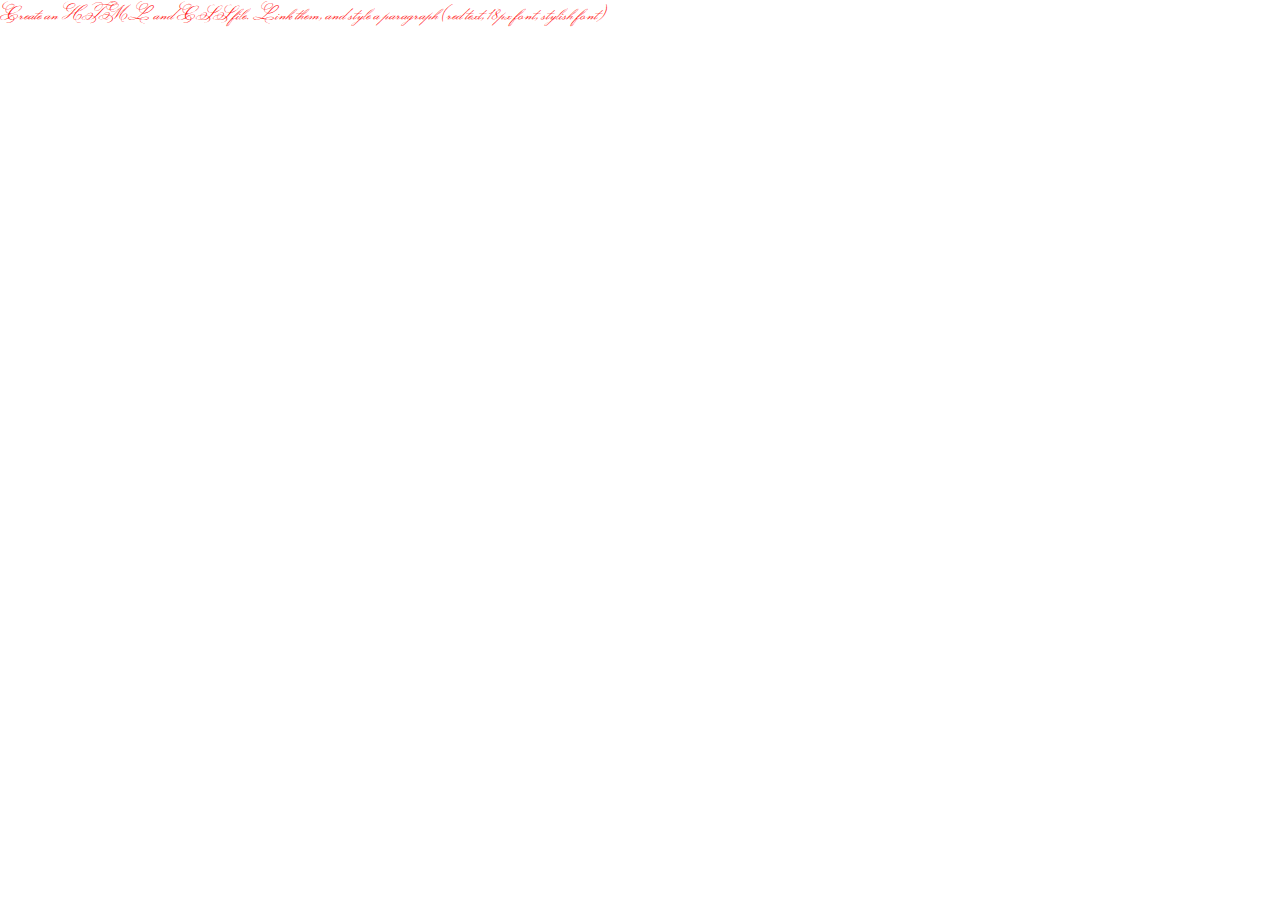
<file: assignment-1/ques2/index.html>
<!DOCTYPE html>
<html lang="en">
<head>
  <meta charset="UTF-8">
  <meta name="viewport" content="width=device-width, initial-scale=1.0">
  <link rel="stylesheet" href="style.css">
  <link rel="preconnect" href="https://fonts.googleapis.com">
<link rel="preconnect" href="https://fonts.gstatic.com" crossorigin>
<link href="https://fonts.googleapis.com/css2?family=Monsieur+La+Doulaise&display=swap" rel="stylesheet">
  <title>Document</title>
</head>
<body>
  <p>Create an HTML and CSS file. Link them, and style a paragraph (red text, 18px font, stylish
    font)</p>
</body>
</html>
</file>
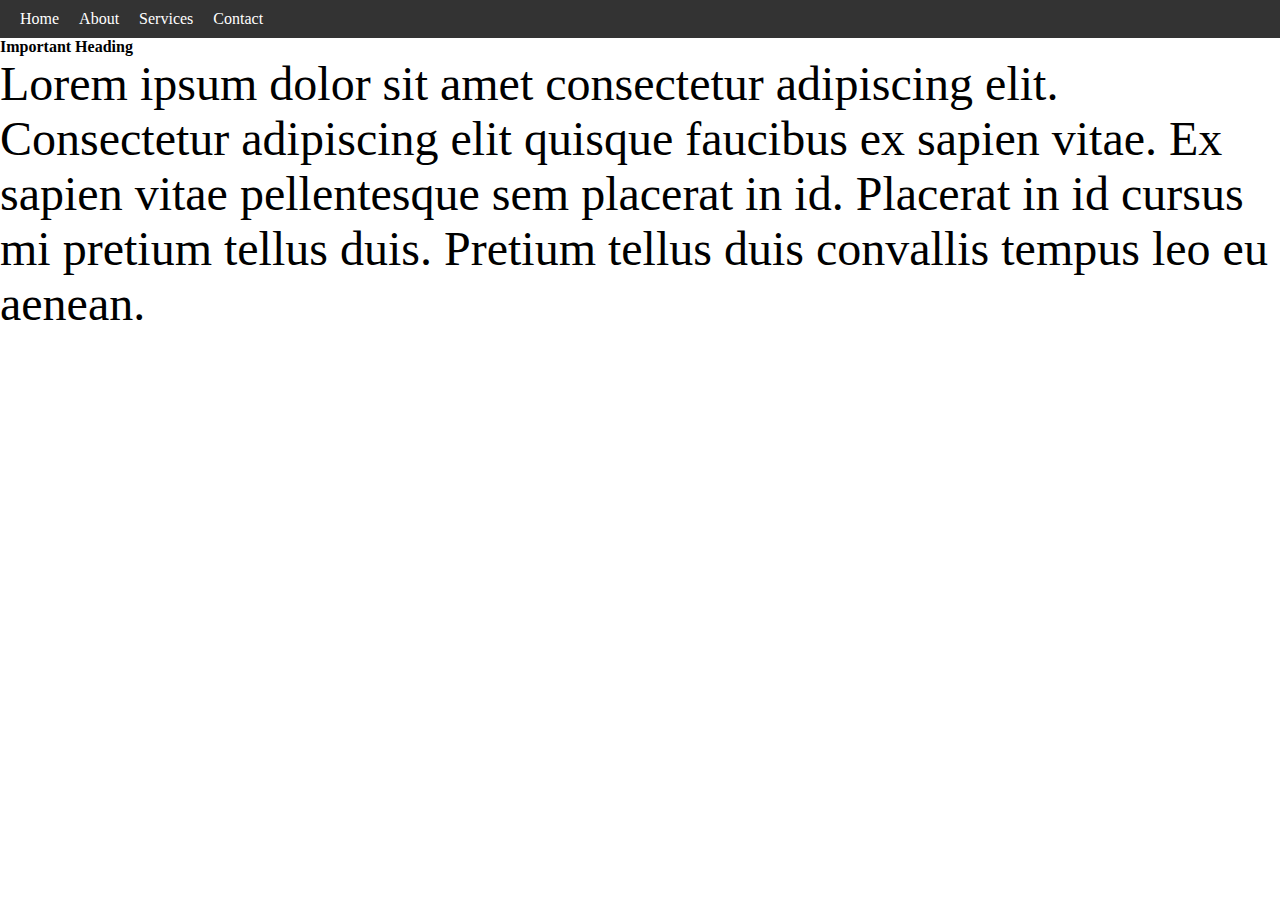
<file: assignment-1/ques3/index.html>
<!DOCTYPE html>
<html lang="en">
<head>
  <meta charset="UTF-8">
  <meta name="viewport" content="width=device-width, initial-scale=1.0">
  <link rel="stylesheet" href="style.css">
  <title>Document</title>
</head>
<body>
  <header>
    <nav class="navbar">
      <ul>
        <li>Home</li>
        <li>About</li>
        <li>Services</li>
        <li>Contact</li>
      </ul>
    </nav>
  </header>
  <strong>Important Heading</strong>
  <main>
    Lorem ipsum dolor sit amet consectetur adipiscing elit. Consectetur adipiscing elit quisque faucibus ex sapien vitae. Ex sapien vitae pellentesque sem placerat in id. Placerat in id cursus mi pretium tellus duis. Pretium tellus duis convallis tempus leo eu aenean.
  </main>
  
</body>
</html>
</file>
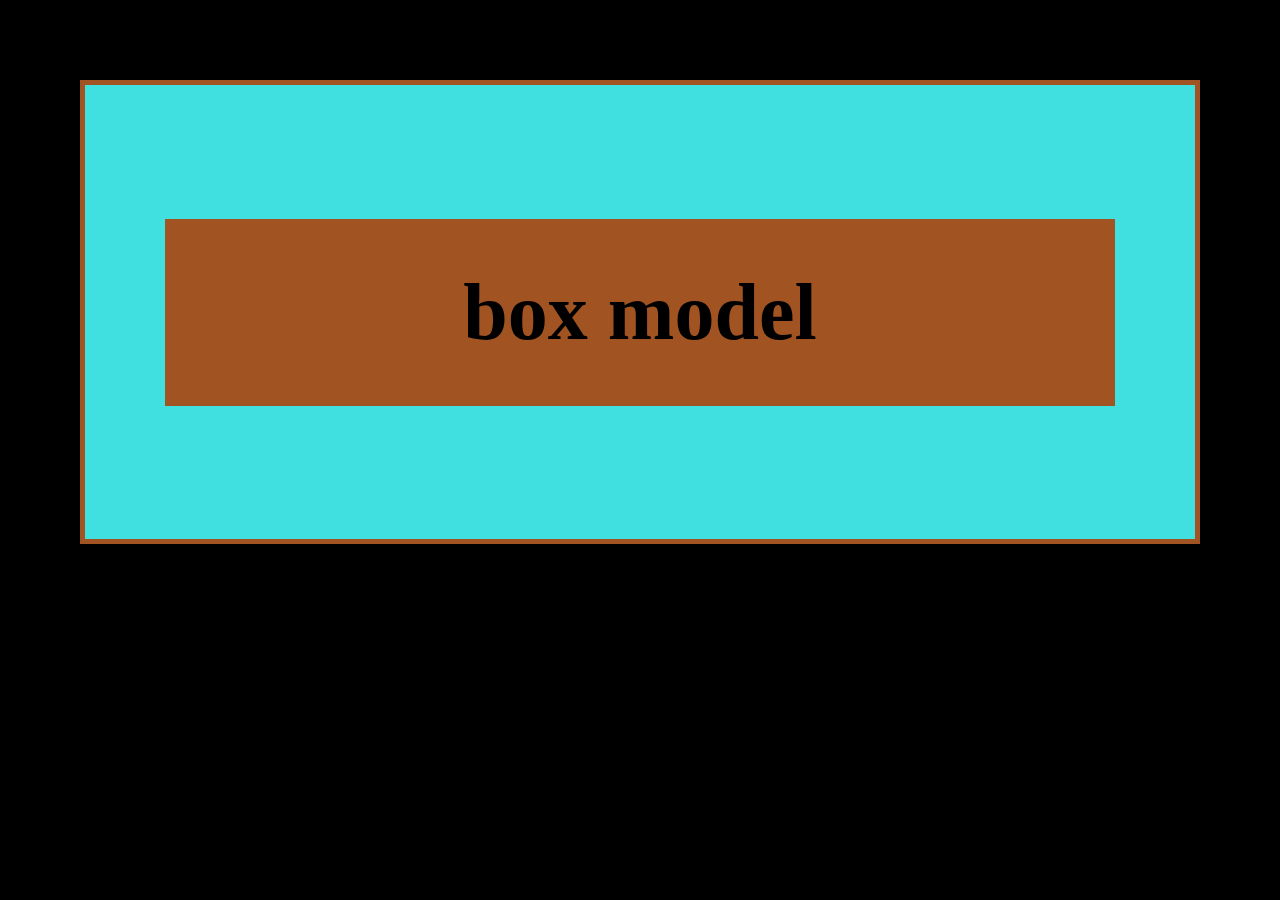
<file: assignment-1/ques4/index.html>
<!DOCTYPE html>
<html lang="en">
<head>
  <meta charset="UTF-8">
  <meta name="viewport" content="width=device-width, initial-scale=1.0">
  <title>Document</title>
  <link rel="stylesheet" href="style.css">
</head>
<body>
  <div class="box">
    <h1>box model</h1>
    
  </div>
</body>
</html>
</file>
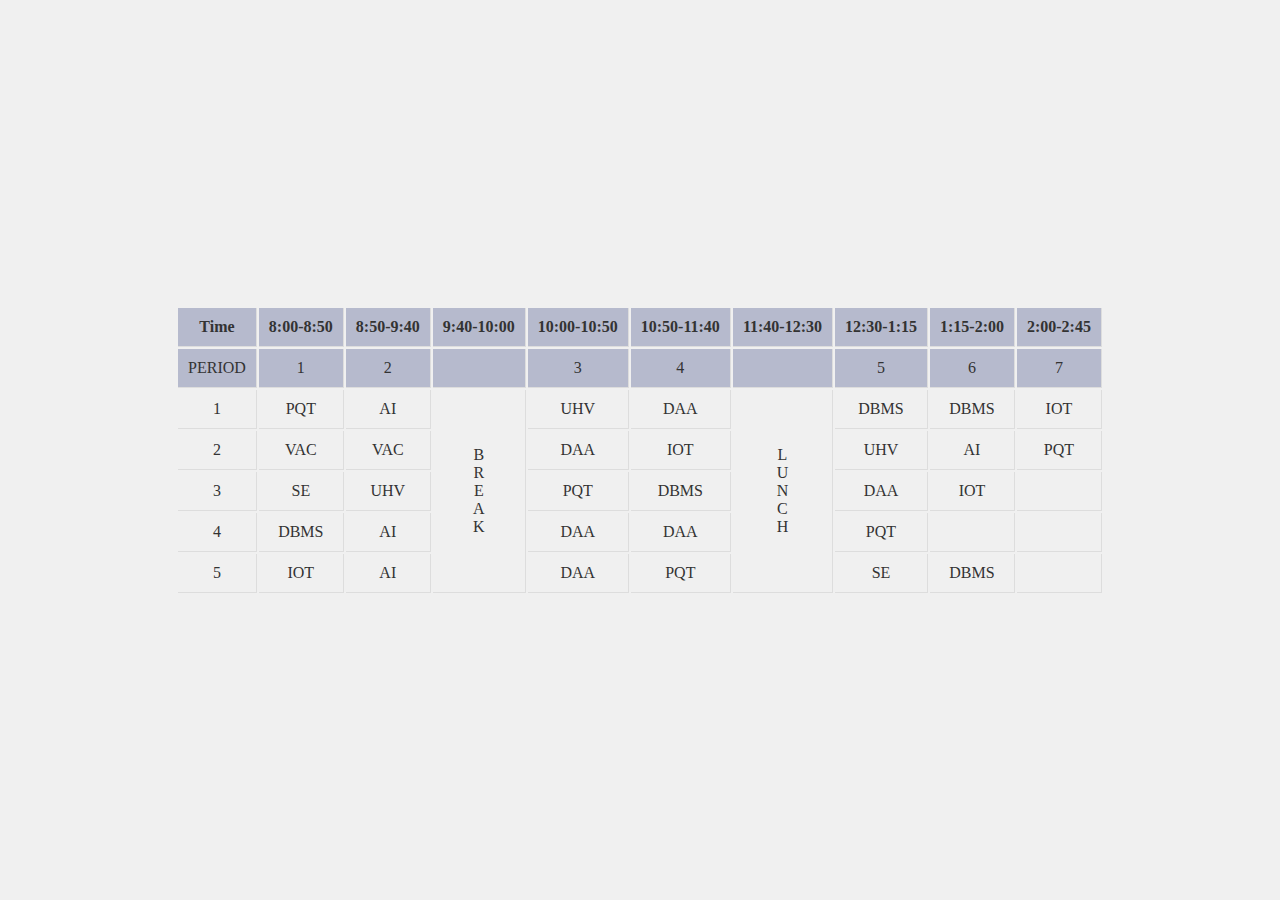
<file: assignment-1/ques6/index.html>
<!DOCTYPE html>
<html lang="en">
<head>
  <meta charset="UTF-8">
  <meta name="viewport" content="width=device-width, initial-scale=1.0">
  <link rel="stylesheet" href="style.css">
  <title>Class timetable</title>
</head>
<body>
  <table>
    <thead>
      <tr>
        <th>Time</th>
        <th>8:00-8:50</th>
        <th>8:50-9:40</th>
        <th>9:40-10:00</th>
        <th>10:00-10:50</th>
        <th>10:50-11:40</th>
        <th>11:40-12:30</th>
        <th>12:30-1:15</th>
        <th>1:15-2:00</th>
        <th>2:00-2:45</th>
      </tr> 
    </thead>
    <tbody>
    <tr>
      <td>PERIOD</td>
      <td>1</td>
      <td>2</td>
      <td></td>
      <td>3</td>
      <td>4</td>
      <td></td>
      <td>5</td>
      <td>6</td>
      <td>7</td>
    </tr>
    <tr>
      <td>1</td>
      <td>PQT</td>
      <td>AI</td>
      <td rowspan="5" style="text-aligh:center">B<br>R<br>E<br>A<br>K</td>
      <td>UHV</td>
      <td>DAA</td>
      <td rowspan="5" style="text-aligh:center">L<br>U<br>N<br>C<br>H</td>
      <td>DBMS</td>
      <td>DBMS</td>
      <td>IOT</td>
    </tr>
    <tr>
      <td>2</td>
      <td>VAC</td>
      <td>VAC</td>
      <td>DAA</td>
      <td>IOT</td>
      <td>UHV</td>
      <td>AI</td>
      <td>PQT</td>
    </tr>
    <tr>
      <td>3</td>
      <td>SE</td>
      <td>UHV</td>
      <td>PQT</td>
      <td>DBMS</td>
      <td>DAA</td>
      <td>IOT</td>
      <td></td>
    </tr>
    <tr>
      <td>4</td>
      <td>DBMS</td>
      <td>AI</td>
      <td>DAA</td>
      <td>DAA</td>
      <td>PQT</td>
      <td></td>
      <td></td>
    </tr>
    <tr>
      <td>5</td>
      <td>IOT</td>
      <td>AI</td>
      <td>DAA</td>
      <td>PQT</td>
      <td>SE</td>
      <td>DBMS</td>
      <td></td>
    </tr>
  </tbody>
  </table>
</body>
</html>
</file>
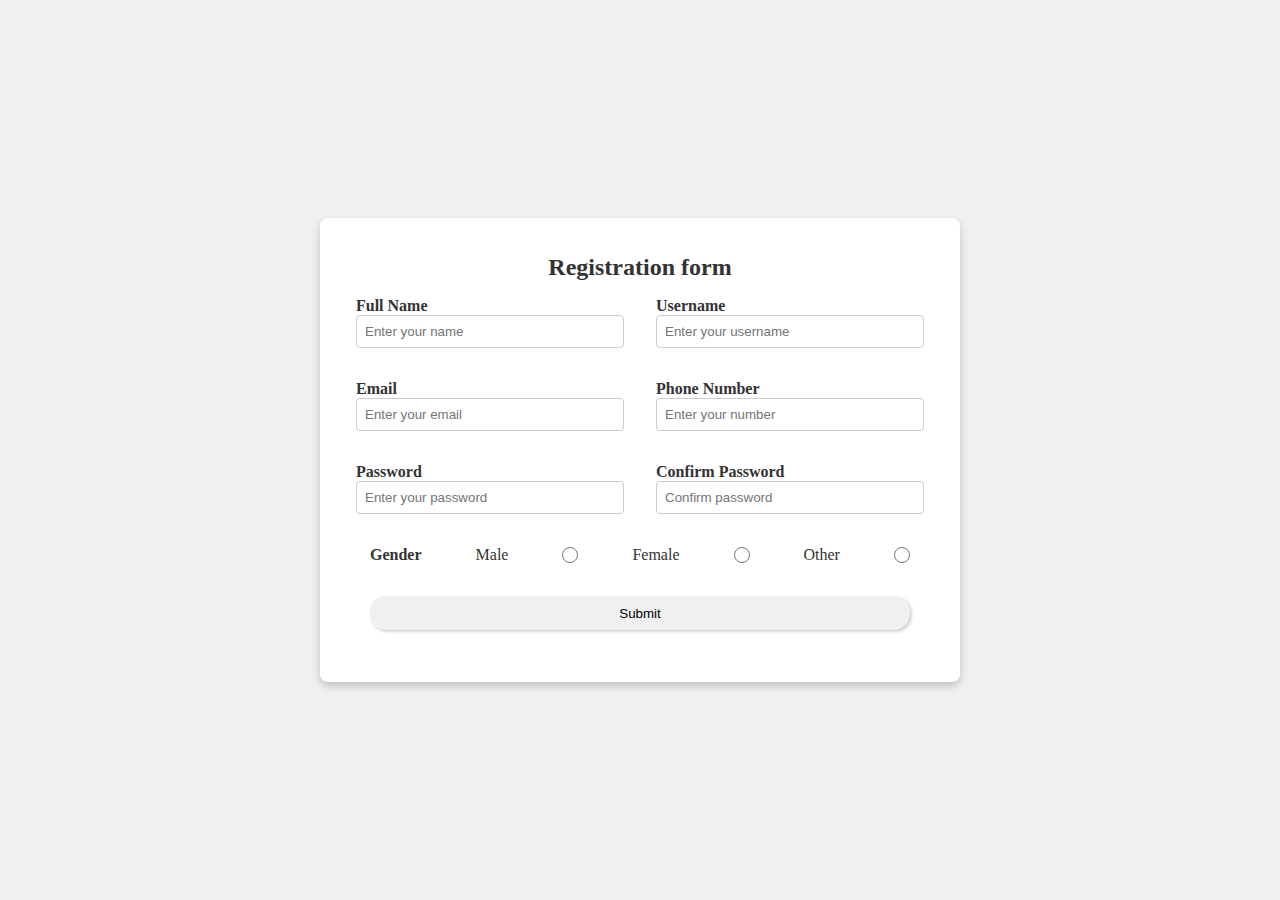
<file: assignment-1/ques7/index.html>
<!DOCTYPE html>
<html lang="en">
<head>
  <meta charset="UTF-8">
  <meta name="viewport" content="width=device-width, initial-scale=1.0">
  <link rel="stylesheet" href="style.css">
  <title>form</title>
</head>
<body>
  <form class="container">
    <h2>Registration form</h2>
    <div class="row">
      <div class="col"><h4 class="text">Full Name</h4><input type="text" placeholder="Enter your name " required></div>
      <div class="col"><h4 class="text">Username</h4><input type="text" placeholder="Enter your username" required></div>
    </div>
    <div class="row">
      <div class="col"><h4 class="text">Email</h4><input type="email" placeholder="Enter your email" required></div>
      <div class="col"><h4 class="text">Phone Number</h4><input type="text" placeholder="Enter your number" required></div>
    </div>
    <div class="row">
      <div class="col"><h4 class="text">Password</h4><input type="password" placeholder="Enter your password" required></div>
      <div class="col"><h4 class="text">Confirm Password</h4><input type="password" placeholder="Confirm password" required></div>
    </div>
    <div class="gender-row">
      <h4 class="text" style="display: block;">Gender</h4>
        <label for="">Male</label>
        <input type="radio">
        <label for="">Female</label>
        <input type="radio">
        <label for="">Other</label>
        <input type="radio">
      </div>
    <input type="submit">
  </form>
</body>
</html>
</file>
<file: assignment-1/ques2/style.css>
*{
  box-sizing: border-box;
  margin: 0;
  padding: 0; 
}
p{
  font-size: 18px;
  font-family: 'Monsieur La Doulaise';
  color: red;
}
</file>
<file: assignment-1/ques3/style.css>
*{
  margin: 0;
  padding: 0;
  box-sizing: border-box;
}

ul{
  display: flex;
}
ul li{
  list-style: none;
  margin: 0 10px;
}
main{
 font-size: 3rem;
}
.navbar{
  background-color: #333;
  color: #fff;
  padding: 10px;
}
</file>
<file: assignment-1/ques4/style.css>
body{
  align-items: center;
  background-color: #000000;
  margin: 0%;
}
.box{
  text-align: center;
  color: #000000;
  background-color: #40e0e0;
  font-size: 40px;
  /* div of class box has a margin of 5rem and padding of 5rem */
  margin: 5rem;
  padding: 5rem;
  border: #a25322 solid 5px;
}
h1{
  background-color: #a25322;
  /* text h1 has a padding 3rem */
  padding: 3rem;
}
</file>
<file: assignment-1/ques6/style.css>
*{
  box-sizing: border-box;
  margin: 0;
  padding: 0;
}

body{
  font-family: "consolas";
  background-color: #f0f0f0;
  color: #333;
  display: flex;
  justify-content: center;
  align-items: center;
  height: 100vh;
}
th, td{
  padding: 10px;
  text-align: center;
  border-bottom: 0.1rem solid #ddd;
  border-right: 0.1rem solid #ddd;
}
tr:nth-child(1) {background-color: #b6bacd;}
</file>
<file: assignment-1/ques7/style.css>
*{
  box-sizing: border-box;
  margin: 0;
  padding: 0;
}

body{
  font-family: 'consolas';
  background-color: #f0f0f0;
  color: #333;
  display: flex;
  justify-content: center;
  align-items: center;
  height: 100vh;
}
h2{
  margin: 1rem 2rem;
}

.container{
  background-color: #fff;
  border-radius: 0.5rem;
  box-shadow: 0 4px 8px rgba(0,0,0,0.2);
  padding: 20px;
  width: 40rem;
  height: 29rem;
  align-items: center;
  display: flex;
  flex-direction: column;
}
.row{
  display: flex;
  align-items: center;
  margin-bottom: 2rem;
  width: 100%;
}

.col{
  margin: 0 1rem;
  width: 100%;
}
input{
  padding: 0.5rem;
  border: 1px solid #ccc;
  border-radius: 0.25rem;
  width: 100%;
}
.gender-row{
  display: flex;
  justify-content: space-between;
  width: 90%;
}

input[type="radio"]{
width: 1rem;
}

input[type="submit"]{
  margin: 2rem 0;
  width: 90%;
  height: 3rem;
  border-radius: 1rem;
  border: none;
  background-color: #f0f0f0;
  box-shadow: 0.1rem 0.1rem 0.2rem rgba(0,0,0,0.2);
}
input[type="submit"]:hover{
  background-color: #e0e0e0;
  cursor: pointer;
}
</file>
